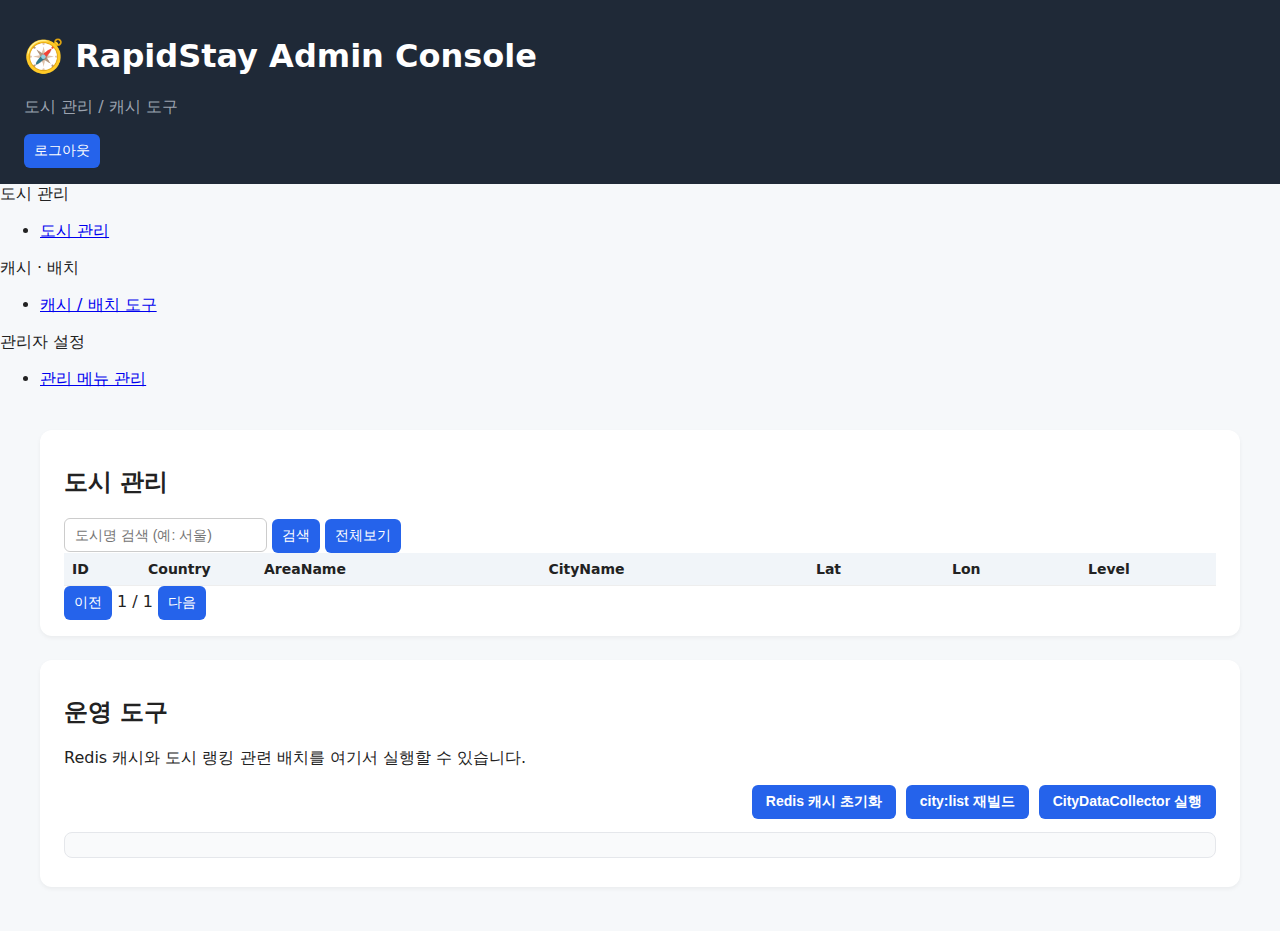
<file: public/index.html>
<!DOCTYPE html>
<html lang="ko">
<head>
  <meta charset="UTF-8" />
  <meta name="viewport" content="width=device-width, initial-scale=1.0" />
  <title>RapidStay Admin Console - 도시 관리</title>
  <link rel="stylesheet" href="./css/admin.css" />
</head>
<body data-page-title="도시 관리 / 캐시 도구">
  <div class="app-shell">
    <!-- ✅ 공통 헤더: layout.js에서 렌더링 -->
    <header class="admin-header"></header>

    <!-- 본문 레이아웃 -->
    <div class="admin-layout">
      <!-- 좌측 사이드바 (트리 메뉴) -->
      <aside class="sidebar">
        <nav class="menu-tree">
          <div class="menu-group">
            <div class="menu-group-title">도시 관리</div>
            <ul>
              <li>
                <!-- ✅ 도시 관리 단일 메뉴 -->
                <a href="./index.html" class="menu-link active">
                  도시 관리
                </a>
              </li>
            </ul>
          </div>

          <div class="menu-group">
            <div class="menu-group-title">캐시 · 배치</div>
            <ul>
              <li>
                <a href="#section-tools" class="menu-link">
                  캐시 / 배치 도구
                </a>
              </li>
            </ul>
          </div>

          <div class="menu-group">
            <div class="menu-group-title">관리자 설정</div>
            <ul>
              <li>
                <a href="./menu-admin.html" class="menu-link">
                  관리 메뉴 관리
                </a>
              </li>
            </ul>
          </div>
        </nav>
      </aside>

      <!-- 우측 메인 콘텐츠 -->
      <main class="admin-main">
        <!-- 도시 리스트 섹션 -->
        <section class="card">
          <div class="card-header">
            <h2>도시 관리</h2>
            <div class="card-actions">
              <input
                id="search"
                type="text"
                placeholder="도시명 검색 (예: 서울)"
              />
              <button id="btnSearch">검색</button>
              <button id="btnAll">전체보기</button>
            </div>
          </div>

          <table class="city-table">
            <thead>
              <tr>
                <th style="width: 60px;">ID</th>
                <th style="width: 100px;">Country</th>
                <th>AreaName</th>
                <th>CityName</th>
                <th style="width: 120px;">Lat</th>
                <th style="width: 120px;">Lon</th>
                <th style="width: 120px;">Level</th>
              </tr>
            </thead>
            <tbody id="cityRows">
              <!-- main.js에서 동적으로 렌더링 -->
            </tbody>
          </table>

          <div class="city-pagination">
            <button id="btnPrev">이전</button>
            <span id="pageInfo">1 / 1</span>
            <button id="btnNext">다음</button>
          </div>
        </section>

        <!-- 캐시 / 배치 도구 -->
        <section id="section-tools" class="card">
          <h2>운영 도구</h2>
          <p class="card-desc">
            Redis 캐시와 도시 랭킹 관련 배치를 여기서 실행할 수 있습니다.
          </p>
          <div class="admin-btns">
            <button id="btnFlush">Redis 캐시 초기화</button>
            <button id="btnRebuild">city:list 재빌드</button>
            <button id="btnBatch">CityDataCollector 실행</button>
          </div>
          <pre id="result" class="result-log"></pre>
        </section>
      </main>
    </div>
  </div>

  <!-- 공통 / 페이지 스크립트 -->
  <script src="./js/main.js"></script>
  <script src="./js/layout.js"></script>
</body>
</html>
</file>
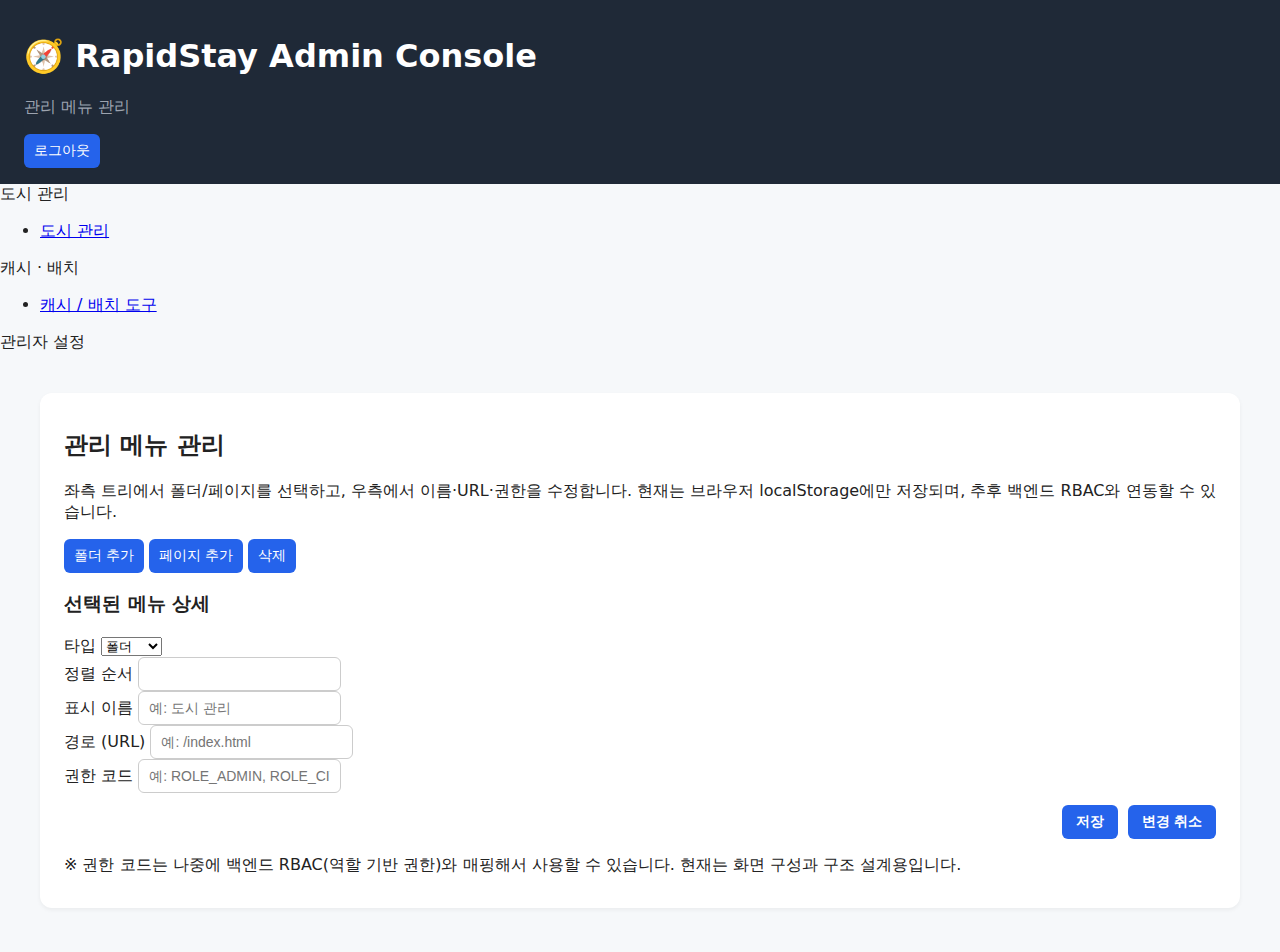
<file: public/menu-admin.html>
<!DOCTYPE html>
<html lang="ko">
<head>
  <meta charset="UTF-8" />
  <title>관리 메뉴 관리 - RapidStay Admin</title>
  <meta name="viewport" content="width=device-width, initial-scale=1.0" />
  <link rel="stylesheet" href="./css/admin.css" />
</head>

<body data-page-title="관리 메뉴 관리">
  <div class="app-shell">
    <!-- ✅ 공통 헤더: layout.js에서 렌더링 -->
    <header class="admin-header"></header>

    <div class="admin-layout">
      <!-- 좌측: 트리 네비게이션 -->
      <aside class="sidebar">
        <nav class="menu-tree">
          <div class="menu-group">
            <div class="menu-group-title">도시 관리</div>
            <ul>
              <!-- ✅ 도시 목록 + 마스터 도시 관리 통합 -->
              <li><a href="./index.html" class="menu-link">도시 관리</a></li>
            </ul>
          </div>

          <div class="menu-group">
            <div class="menu-group-title">캐시 · 배치</div>
            <ul>
              <li><a href="./index.html#section-tools" class="menu-link">캐시 / 배치 도구</a></li>
            </ul>
          </div>

          <div class="menu-group">
            <div class="menu-group-title">관리자 설정</div>
            <ul>
              <!-- ✅ ADMIN 전용 메뉴 -->
              <li data-requires-admin="true">
                <a href="./menu-admin.html" class="menu-link active">관리 메뉴 관리</a>
              </li>
            </ul>
          </div>
        </nav>
      </aside>

      <!-- 우측: 관리 메뉴 관리 본문 -->
      <main class="admin-main">
        <section class="card">
          <h2>관리 메뉴 관리</h2>
          <p class="card-desc">
            좌측 트리에서 폴더/페이지를 선택하고, 우측에서 이름·URL·권한을 수정합니다.
            현재는 브라우저 localStorage에만 저장되며, 추후 백엔드 RBAC와 연동할 수 있습니다.
          </p>

          <div class="menu-admin-layout">
            <!-- 트리 패널 -->
            <div class="menu-admin-tree-panel">
              <div class="menu-admin-tree-toolbar">
                <button type="button" id="btnAddFolder">폴더 추가</button>
                <button type="button" id="btnAddPage">페이지 추가</button>
                <button type="button" id="btnDeleteMenu">삭제</button>
              </div>
              <ul id="menuTree" class="menu-admin-tree"></ul>
            </div>

            <!-- 상세 패널 -->
            <div class="menu-admin-detail">
              <h3>선택된 메뉴 상세</h3>
              <div class="menu-admin-detail-form">
                <div class="field">
                  <label for="menuType">타입</label>
                  <select id="menuType">
                    <option value="folder">폴더</option>
                    <option value="page">페이지</option>
                  </select>
                </div>
                <div class="field">
                  <label for="menuOrder">정렬 순서</label>
                  <input id="menuOrder" type="number" min="0" step="1" />
                </div>
                <div class="field field-full">
                  <label for="menuLabel">표시 이름</label>
                  <input id="menuLabel" type="text" placeholder="예: 도시 관리" />
                </div>
                <div class="field field-full">
                  <label for="menuPath">경로 (URL)</label>
                  <input id="menuPath" type="text" placeholder="예: /index.html" />
                </div>
                <div class="field field-full">
                  <label for="menuRole">권한 코드</label>
                  <input id="menuRole" type="text" placeholder="예: ROLE_ADMIN, ROLE_CITY_MANAGER" />
                </div>
              </div>

              <div class="admin-btns" style="margin-top: 12px;">
                <button type="button" id="btnSaveMenu">저장</button>
                <button type="button" id="btnResetMenu">변경 취소</button>
              </div>

              <p class="menu-admin-help">
                ※ 권한 코드는 나중에 백엔드 RBAC(역할 기반 권한)와 매핑해서 사용할 수 있습니다.
                현재는 화면 구성과 구조 설계용입니다.
              </p>
            </div>
          </div>
        </section>
      </main>
    </div>
  </div>

  <!-- 공통 스크립트 -->
  <script src="./js/main.js"></script>
  <script src="./js/layout.js"></script>

  <!-- 메뉴 관리 전용 스크립트 (localStorage 기반) -->
  <script>
    const STORAGE_KEY = "rapidstay.admin.menus";

    /** ✅ 기본 트리 구조 (도시 관리 = 한 메뉴) */
    const DEFAULT_MENUS = [
      {
        id: "root",
        label: "관리 메뉴",
        type: "folder",
        order: 0,
        path: "",
        role: "",
        children: [
          {
            id: "city",
            label: "도시 관리",
            type: "folder",
            order: 10,
            path: "",
            role: "",
            children: [
              {
                id: "city-main",
                label: "도시 관리",
                type: "page",
                order: 11,
                path: "/index.html",
                role: "ROLE_CITY_MANAGER",
                children: []
              }
            ]
          },
          {
            id: "ops",
            label: "캐시 · 배치",
            type: "folder",
            order: 20,
            path: "",
            role: "ROLE_ADMIN",
            children: [
              {
                id: "cache-tools",
                label: "캐시 / 배치 도구",
                type: "page",
                order: 21,
                path: "/index.html#section-tools",
                role: "ROLE_ADMIN",
                children: []
              }
            ]
          },
          {
            id: "system",
            label: "관리자 설정",
            type: "folder",
            order: 30,
            path: "",
            role: "ROLE_ADMIN",
            children: [
              {
                id: "menu-admin",
                label: "관리 메뉴 관리",
                type: "page",
                order: 31,
                path: "/menu-admin.html",
                role: "ROLE_ADMIN",
                children: []
              }
            ]
          }
        ]
      }
    ];

    let menuTreeData = loadMenus();
    let selectedId = "menu-admin"; // 기본 선택: 자기 자신
    let originalSnapshot = JSON.stringify(menuTreeData);

    const $ = (id) => document.getElementById(id);

    function loadMenus() {
      try {
        const raw = localStorage.getItem(STORAGE_KEY);
        if (!raw) return structuredClone(DEFAULT_MENUS);
        return JSON.parse(raw);
      } catch (e) {
        console.error("메뉴 로드 실패, 기본 메뉴 사용:", e);
        return structuredClone(DEFAULT_MENUS);
      }
    }

    function saveMenus() {
      localStorage.setItem(STORAGE_KEY, JSON.stringify(menuTreeData));
      originalSnapshot = JSON.stringify(menuTreeData);
    }

    function findNodeById(id, nodes = menuTreeData) {
      for (const node of nodes) {
        if (node.id === id) return node;
        if (node.children && node.children.length) {
          const found = findNodeById(id, node.children);
          if (found) return found;
        }
      }
      return null;
    }

    function findParentOf(id, nodes = menuTreeData, parent = null) {
      for (const node of nodes) {
        if (node.id === id) return parent;
        if (node.children && node.children.length) {
          const found = findParentOf(id, node.children, node);
          if (found) return found;
        }
      }
      return null;
    }

    function renderTree() {
      const rootEl = $("menuTree");
      rootEl.innerHTML = "";
      const roots = [...menuTreeData].sort((a, b) => a.order - b.order);
      roots.forEach((node) => {
        rootEl.appendChild(renderNode(node));
      });
    }

    function renderNode(node) {
      const li = document.createElement("li");

      const row = document.createElement("div");
      row.className = "menu-admin-node";
      row.dataset.id = node.id;
      if (node.id === selectedId) {
        row.classList.add("selected");
      }

      const typeBadge = document.createElement("span");
      typeBadge.textContent = node.type === "folder" ? "📁" : "📄";
      typeBadge.style.fontSize = "13px";

      const labelSpan = document.createElement("span");
      labelSpan.className = "menu-admin-node-label";
      labelSpan.textContent = node.label || "(이름 없음)";

      row.appendChild(typeBadge);
      row.appendChild(labelSpan);
      row.addEventListener("click", () => {
        selectedId = node.id;
        fillForm();
        renderTree();
      });

      li.appendChild(row);

      if (node.children && node.children.length) {
        const ul = document.createElement("ul");
        ul.className = "menu-admin-children";
        const sorted = [...node.children].sort((a, b) => a.order - b.order);
        sorted.forEach((child) => {
          ul.appendChild(renderNode(child));
        });
        li.appendChild(ul);
      }

      return li;
    }

    function fillForm() {
      const node = findNodeById(selectedId);
      if (!node) return;

      $("menuType").value = node.type || "folder";
      $("menuOrder").value = node.order ?? 0;
      $("menuLabel").value = node.label ?? "";
      $("menuPath").value = node.path ?? "";
      $("menuRole").value = node.role ?? "";
    }

    function applyFormToNode() {
      const node = findNodeById(selectedId);
      if (!node) return;

      node.type = $("menuType").value || "folder";
      node.order = Number($("menuOrder").value || 0);
      node.label = $("menuLabel").value || "";
      node.path = $("menuPath").value || "";
      node.role = $("menuRole").value || "";
    }

    function addMenu(type) {
      const idBase = type === "folder" ? "folder" : "page";
      const newId = `${idBase}-${Date.now()}`;
      const parent = findNodeById(selectedId) || menuTreeData[0];

      if (!parent.children) parent.children = [];

      parent.children.push({
        id: newId,
        label: type === "folder" ? "새 폴더" : "새 페이지",
        type,
        order: (parent.children.length + 1) * 10,
        path: "",
        role: "",
        children: []
      });

      selectedId = newId;
      renderTree();
      fillForm();
    }

    function deleteSelected() {
      if (!selectedId) return;
      if (selectedId === "root") {
        alert("루트 노드는 삭제할 수 없습니다.");
        return;
      }
      if (!confirm("선택한 메뉴를 삭제하시겠습니까?")) return;

      const parent = findParentOf(selectedId);
      if (!parent || !parent.children) return;

      parent.children = parent.children.filter((c) => c.id !== selectedId);
      selectedId = parent.id;
      renderTree();
      fillForm();
    }

    // 이벤트 바인딩
    window.addEventListener("DOMContentLoaded", () => {
      renderTree();
      fillForm();

      $("btnAddFolder").addEventListener("click", () => {
        addMenu("folder");
      });

      $("btnAddPage").addEventListener("click", () => {
        addMenu("page");
      });

      $("btnDeleteMenu").addEventListener("click", () => {
        deleteSelected();
        saveMenus();
      });

      $("btnSaveMenu").addEventListener("click", () => {
        applyFormToNode();
        saveMenus();
        renderTree();
        alert("메뉴 구성이 저장되었습니다. (localStorage 기준)");
      });

      $("btnResetMenu").addEventListener("click", () => {
        menuTreeData = JSON.parse(originalSnapshot);
        renderTree();
        fillForm();
      });
    });
  </script>
</body>
</html>
</file>
<file: public/css/admin.css>
body {
  font-family: 'Pretendard', system-ui, sans-serif;
  margin: 0;
  padding: 0;
  background: #f6f8fa;
  color: #222;
}
header {
  background: #1f2937;
  color: white;
  padding: 16px 24px;
}
.subtitle { color: #9ca3af; }

main {
  padding: 24px;
  max-width: 1200px;
  margin: auto;
}
.card {
  background: white;
  border-radius: 12px;
  box-shadow: 0 2px 4px rgba(0,0,0,0.05);
  padding: 16px 24px;
  margin-bottom: 20px;
}
.row { display: flex; gap: 8px; align-items: center; margin-bottom: 12px; }
input, button { padding: 8px 10px; border: 1px solid #ccc; border-radius: 6px; font-size: 14px; }
button { cursor: pointer; background: #2563eb; color: white; border: none; }
button:hover { background: #1e40af; }
table { width: 100%; border-collapse: collapse; font-size: 14px; }
th, td { border-bottom: 1px solid #eee; padding: 8px; text-align: left; }
th { background: #f1f5f9; }
pre { background: #f9fafb; border: 1px solid #e5e7eb; padding: 12px; border-radius: 8px; font-size: 13px; overflow-x: auto; }

/* ===============================
   도시 생성 / 수정 섹션 (수정 반영)
   =============================== */
  .admin-section{
    background:#fff;                 /* 기존 #f9fafb → 흰색으로 통일 */
    border:1px solid #e5e7eb;
    border-radius:12px;
    box-shadow:0 2px 4px rgba(0,0,0,0.05);
    padding:16px 24px;
    margin:24px 0;                   /* 위아래 여백 추가 (붙는 현상 해소) */
  }

  #opsCard { margin-top:24px; } /* 운영도구 래퍼에 id 주면 깔끔 */

/* 카드들이 연달아 올 때 간격 보장(보너스) */
.card + .card { margin-top:24px; }

.admin-section h3 {
  margin-bottom: 16px;
  font-size: 16px;
  font-weight: 600;
  color: #1e293b;
  display: flex;
  align-items: center;
  gap: 6px;
}

/* 입력 필드들 grid로 정렬 */
.admin-toolbox {
  display: grid;
  grid-template-columns: repeat(auto-fit, minmax(160px, 1fr));
  gap: 12px;
  margin-bottom: 16px;
}

.admin-toolbox input {
  flex: 1;
  min-width: 160px;
  padding: 8px 10px;
  border: 1px solid #d1d5db;
  border-radius: 6px;
  font-size: 14px;
  background: #fff;
}

/* 버튼 영역 별도 정렬 */
.admin-btns {
  display: flex;
  gap: 10px;
  justify-content: flex-end;
}

.admin-btns button {
  padding: 8px 14px;
  border: none;
  border-radius: 6px;
  background: #2563eb;
  color: white;
  font-weight: 600;
  cursor: pointer;
  transition: background 0.2s;
}

.admin-btns button:hover {
  background: #1d4ed8;
}

#cityRows tr:hover {
  background-color: #eef2ff; /* 부드러운 파란 하이라이트 */
  cursor: pointer;
  transition: background 0.2s ease;
}
</file>
